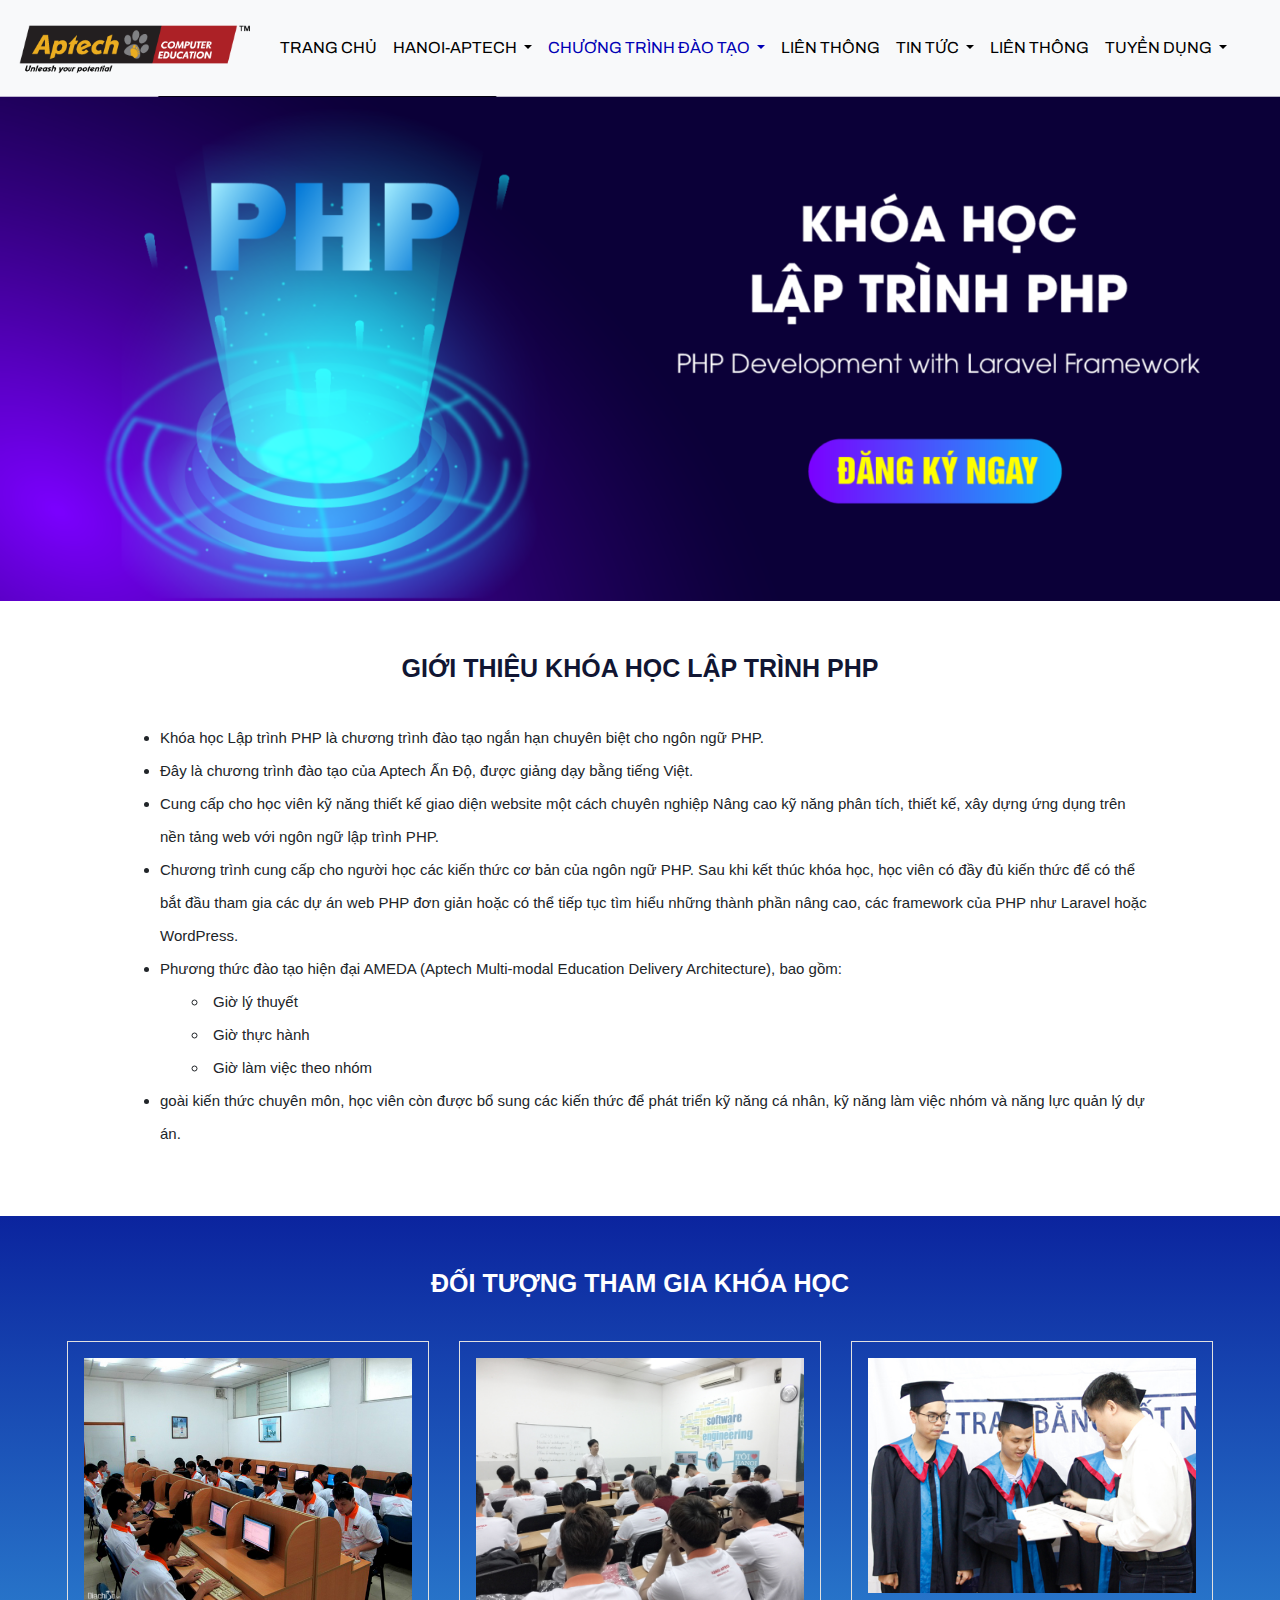
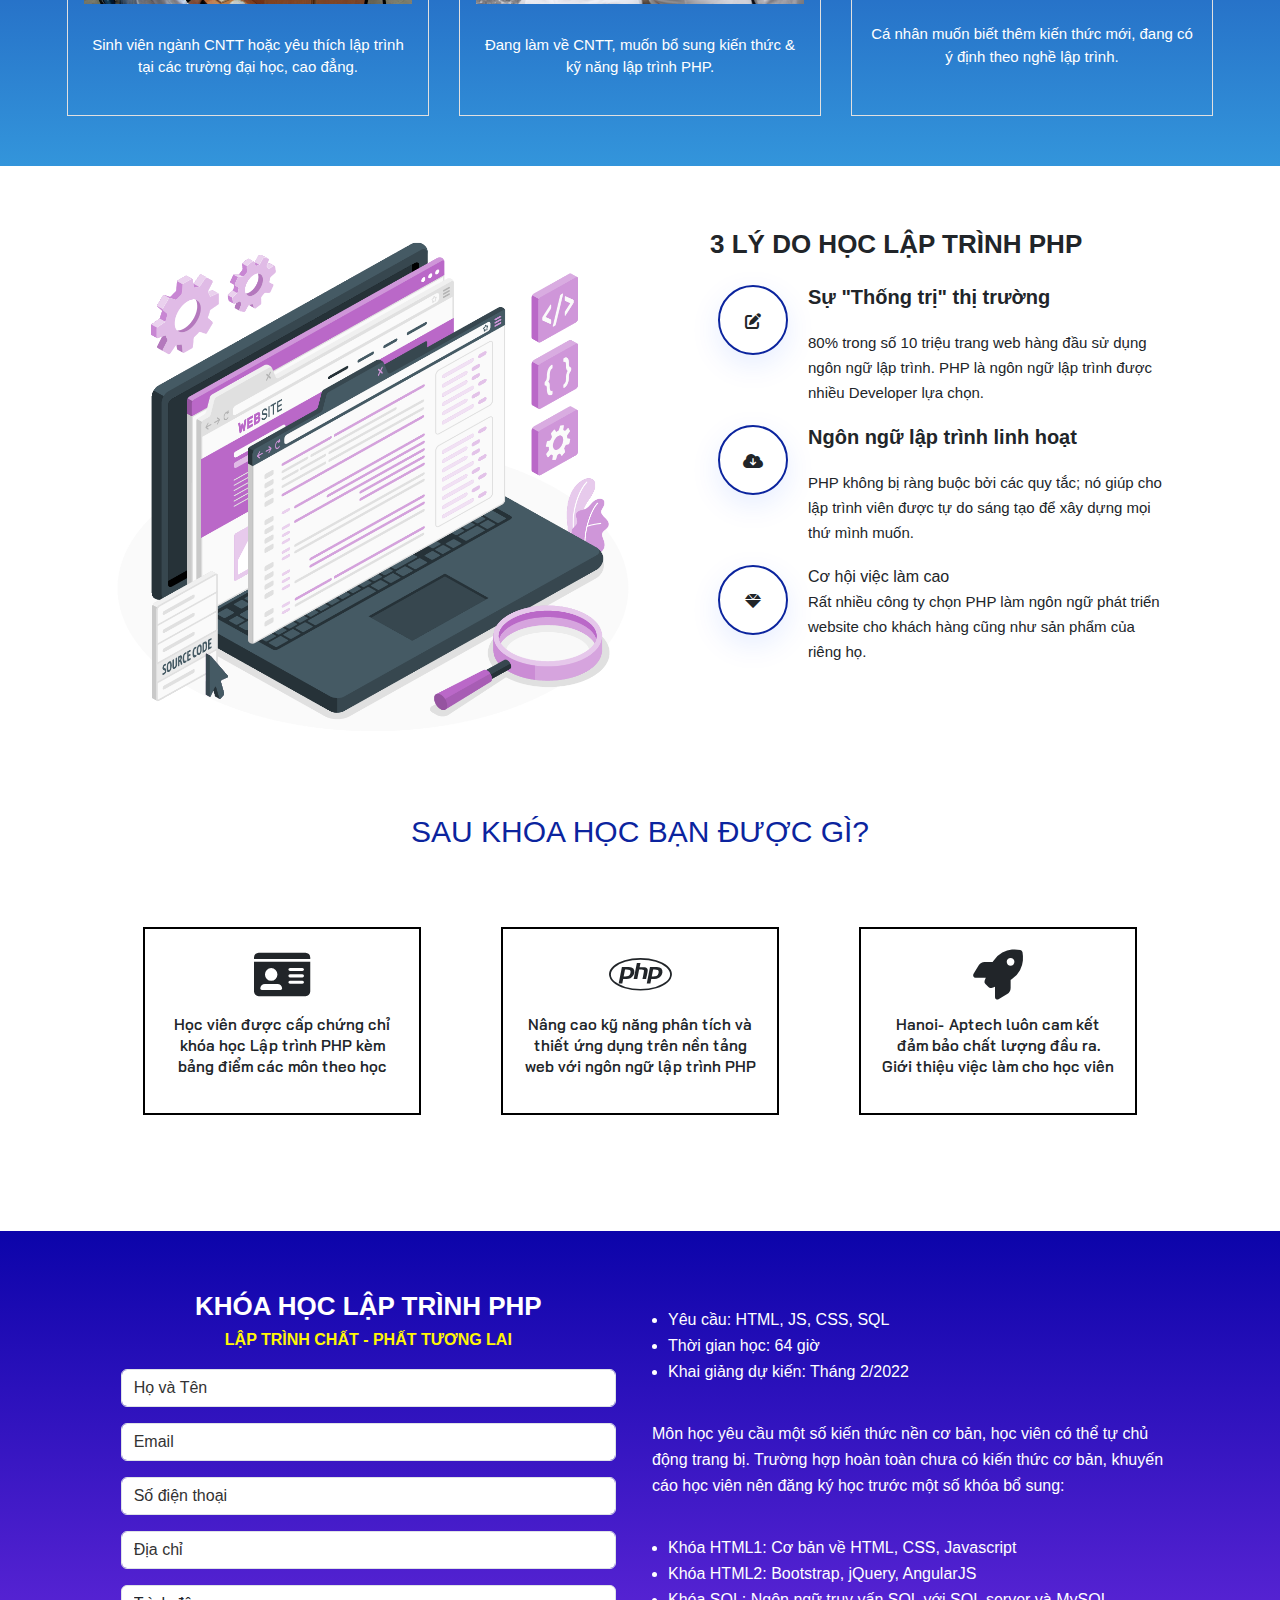
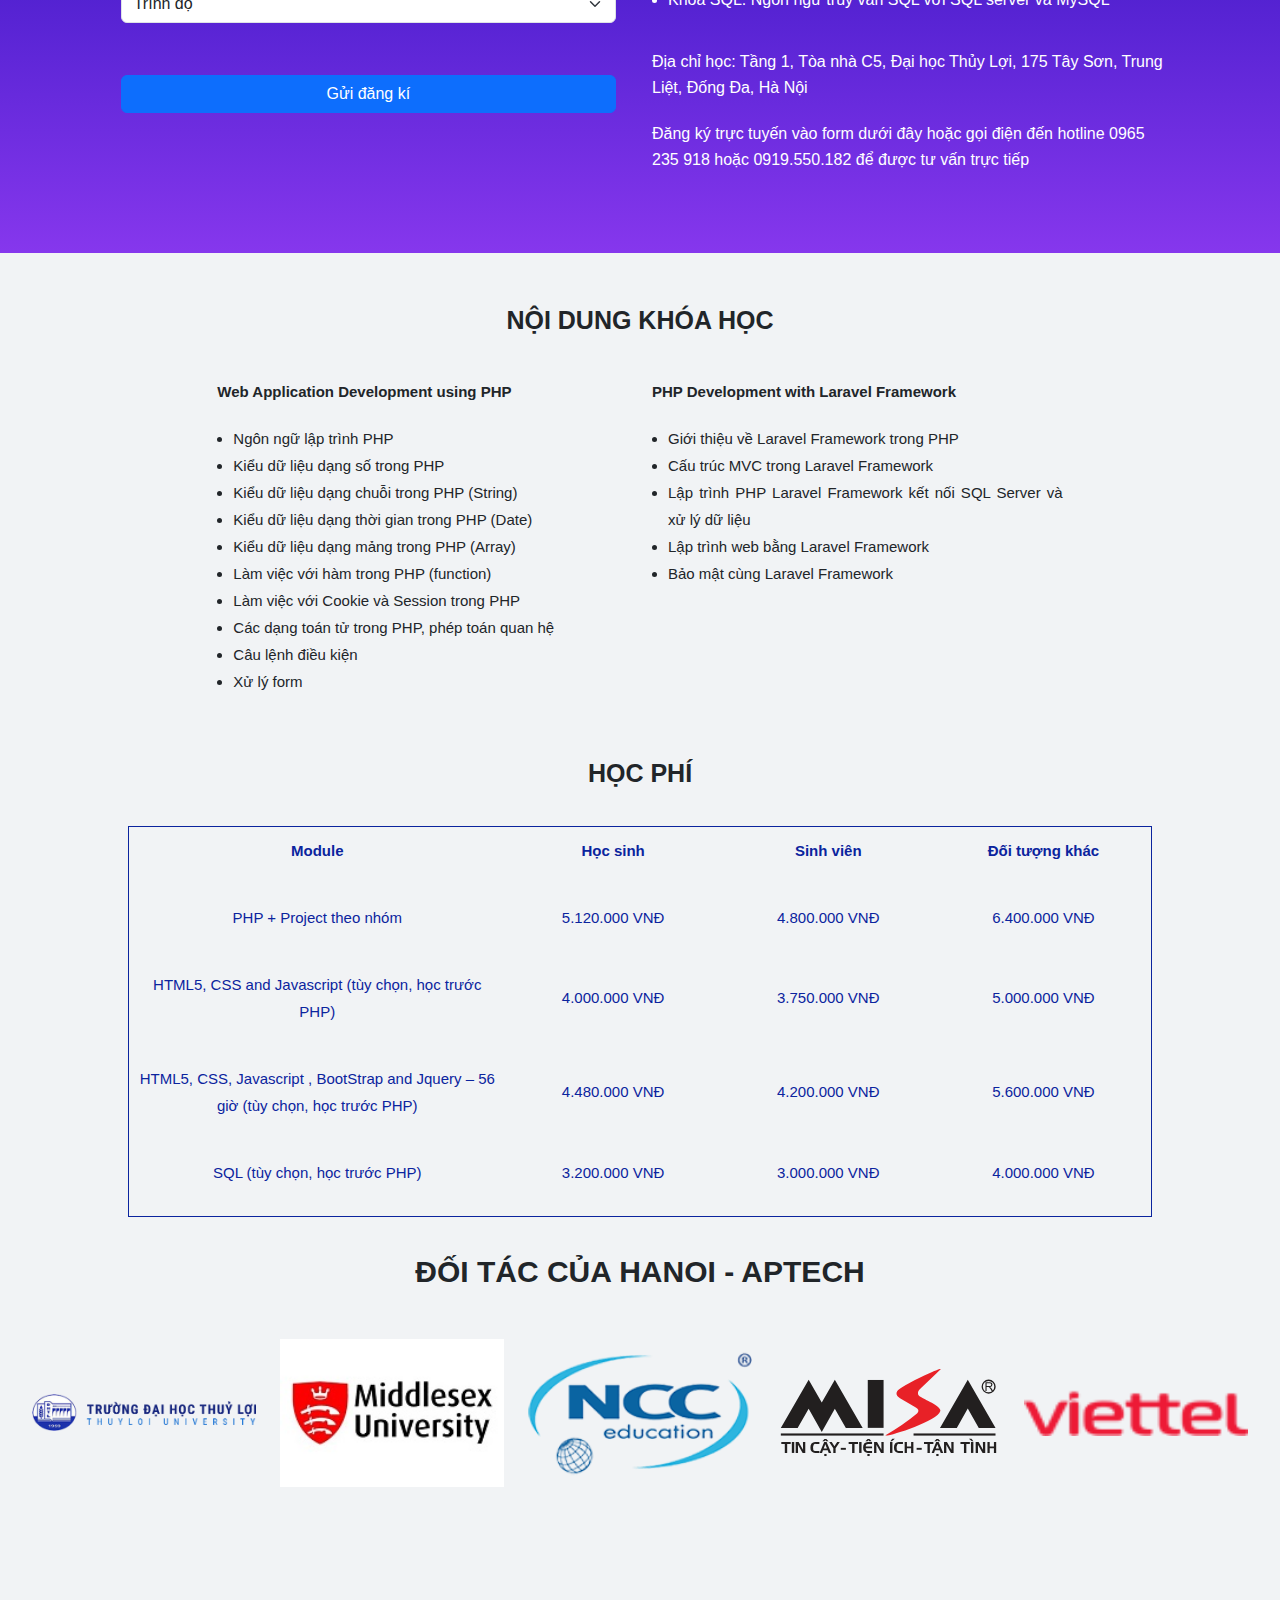
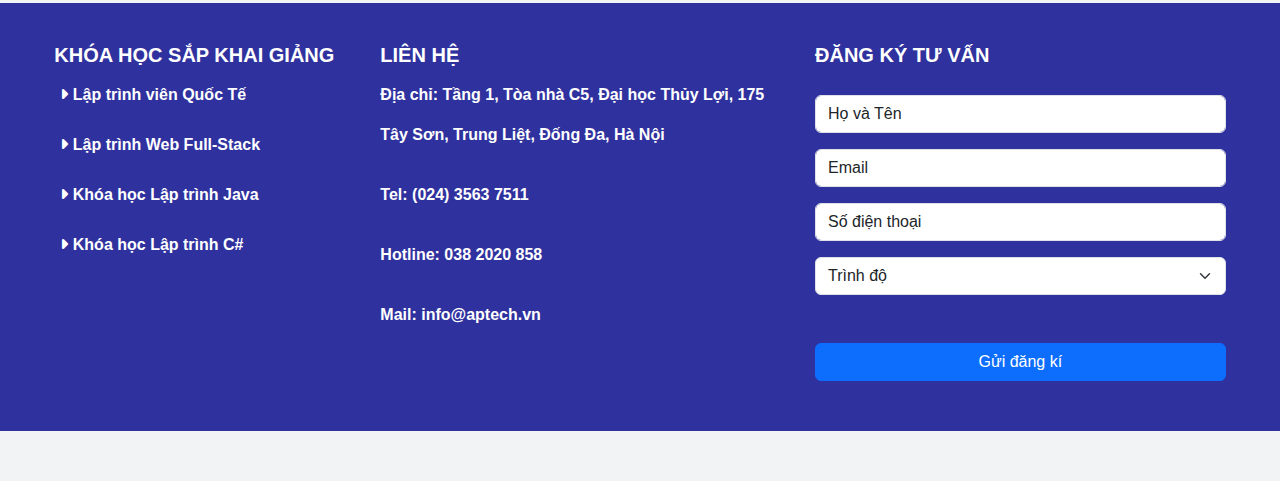
<file: page/chuongtrinhdaotao.html>
<!DOCTYPE html>
<html lang="en">

<head>
    <meta charset="UTF-8">
    <meta http-equiv="X-UA-Compatible" content="IE=edge">
    <meta name="viewport" content="width=device-width, initial-scale=1.0">
    <title>Khoá học Lập Trình PHP</title>
    <link rel="preconnect" href="https://fonts.googleapis.com">
<link rel="preconnect" href="https://fonts.gstatic.com" crossorigin>
<link href="https://fonts.googleapis.com/css2?family=Bai+Jamjuree:wght@200&display=swap" rel="stylesheet">
    <link rel="preconnect" href="https://fonts.googleapis.com">
    <link rel="preconnect" href="https://fonts.gstatic.com" crossorigin>
    <link href="https://fonts.googleapis.com/css2?family=Archivo:wght@600&display=swap" rel="stylesheet">
    <link rel="stylesheet" href="../css/khoahoc.css">
    <link rel="stylesheet" href="https://cdnjs.cloudflare.com/ajax/libs/font-awesome/6.0.0/css/all.min.css"
        integrity="sha512-9usAa10IRO0HhonpyAIVpjrylPvoDwiPUiKdWk5t3PyolY1cOd4DSE0Ga+ri4AuTroPR5aQvXU9xC6qOPnzFeg=="
        crossorigin="anonymous" referrerpolicy="no-referrer" />
    <link href="https://cdn.jsdelivr.net/npm/bootstrap@5.1.3/dist/css/bootstrap.min.css" rel="stylesheet">
    <script src="https://cdn.jsdelivr.net/npm/bootstrap@5.1.3/dist/js/bootstrap.bundle.min.js"></script>
</head>

<body>
    <div>
        <!--start head-->
        <div id="head">
            <nav class="navbar navbar-expand-lg navbar-light bg-light">
                <div class="container-fluid">
                  <a class="navbar-brand" href="../index.html"><img src="../img/LOGO-APTECH-03-02-1.png" alt=""></a>
                  <button class="navbar-toggler" type="button" data-bs-toggle="collapse" data-bs-target="#navbarSupportedContent" aria-controls="navbarSupportedContent" aria-expanded="false" aria-label="Toggle navigation">
                    <span class="navbar-toggler-icon"></span>
                  </button>
                  <div class="collapse navbar-collapse" id="navbarSupportedContent">
                    <ul class="navbar-nav me-auto mb-2 mb-lg-0">
                      <li class="nav-item">
                        <a class="nav-link active" aria-current="page" href="../index.html">Trang chủ</a>
                      </li>
                      <li class="nav-item dropdown">
                        <a class="nav-link active dropdown-toggle" href="#" id="navbarDropdown" role="button" data-bs-toggle="dropdown" aria-expanded="false">
                          HANOI-APTECH
                        </a>
                        <ul class="dropdown-menu" aria-labelledby="navbarDropdown">
                          <li><a class="dropdown-item" href="#">Giới thiệu</a></li>
                          <li><hr class="dropdown-divider"></li>
                          <li><a class="dropdown-item" href="#">Cơ sở vật chất</a></li>
                          <li><hr class="dropdown-divider"></li>
                          <li><a class="dropdown-item" href="#">Giảng viên</a></li>
                          <li><hr class="dropdown-divider"></li>
                          <li><a class="dropdown-item" href="#">Hỏi đáp</a></li>
                        </ul>
                        <li class="nav-item dropdown">
                            <a class="nav-link active dropdown-toggle active-here" href="#" id="navbarDropdown" role="button" data-bs-toggle="dropdown" aria-expanded="false">
                              Chương trình đào tạo
                            </a>
                            <ul class="dropdown-menu" aria-labelledby="navbarDropdown">
                              <li><a class="dropdown-item" href="#">Lập trình viên quốc tế ADSE</a></li>
                              <li><hr class="dropdown-divider"></li>
                              <li><a class="dropdown-item" href="#">Lập Trình Web FullStack</a></li>
                              <li><hr class="dropdown-divider"></li>
                              <li class="nav-item dropdown">
                                <a class="nav-link dropdown-toggle active" href="#" id="navbarDropdown" role="button" data-bs-toggle="dropdown" aria-expanded="false">
                                  Các khoá học ngắn hạn
                                </a>
                                <ul class="dropdown-menu" aria-labelledby="navbarDropdown">
                                  <li><a class="dropdown-item" href="#">Khoá quản trị mạng</a></li>
                                  <li><hr class="dropdown-divider"></li>
                                  <li><a class="dropdown-item" href="#">Lập trình java</a></li>
                                  <li><hr class="dropdown-divider"></li>
                                  <li><a class="dropdown-item" href="#">Lập trình .NET</a></li>
                                  <li><hr class="dropdown-divider"></li>
                                  <li><a class="dropdown-item" href="#">Lập trình C#</a></li>
                                  <li><hr class="dropdown-divider"></li>
                                  <li><a class="dropdown-item" href="#">Lập trình .NET</a></li>
                                  <li><hr class="dropdown-divider"></li>
                                  <li><a class="dropdown-item" href="#">Lập trình CSDL với SQL</a></li>
                                </ul>
                              </li>
                            </ul>
                          </li>
                      <li class="nav-item">
                        <a class="nav-link active" href="#">Liên thông</a>
                      </li>
                      <li class="nav-item dropdown">
                        <a class="nav-link dropdown-toggle active" href="#" id="navbarDropdown" role="button" data-bs-toggle="dropdown" aria-expanded="false">
                          Tin Tức
                        </a>
                        <ul class="dropdown-menu" aria-labelledby="navbarDropdown">
                          <li><a class="dropdown-item" href="#">Tin về công nghệ thông tin</a></li>
                          <li><hr class="dropdown-divider"></li>
                          <li><a class="dropdown-item" href="#">Tuyển sinh</a></li>
                          <li><hr class="dropdown-divider"></li>
                          <li><a class="dropdown-item" href="#">Tin về tuyển sinh</a></li>
                        </ul>
                        <li class="nav-item">
                            <a class="nav-link active" href="#">Liên thông</a>
                          </li>
                          <li class="nav-item dropdown">
                            <a class="nav-link dropdown-toggle active" href="#" id="navbarDropdown" role="button" data-bs-toggle="dropdown" aria-expanded="false">
                              Tuyển dụng
                            </a>
                            <ul class="dropdown-menu" aria-labelledby="navbarDropdown">
                              <li><a class="dropdown-item" href="#">Tin tuyển dụng</a></li>
                              <li><hr class="dropdown-divider"></li>
                              <li><a class="dropdown-item" href="#">Góc nghề nghiệp</a></li>
                            </ul>
                      </li>
                    </ul>
                  </div>
                </div>
              </nav>
        </div>
        <!--end head-->
        <!--start backgroup-->
        <div>
            <img class='backgroup-img' src="../img/lap-trinh-.net_-1536x606.png" alt="">
        </div>
        <!--end backgroup-->
        <!--start introduce-->
        <div id="introduce">
            <div class="introduce-inner">
                <div class="heading-introduce">
                    <h2>
                        GIỚI THIỆU KHÓA HỌC LẬP TRÌNH PHP
                    </h2>
                </div>
                <div class="introduce-content">
                    <ul class="introduce-item">
                        <li>Khóa học Lập trình PHP là chương trình đào tạo ngắn hạn chuyên biệt cho ngôn ngữ PHP.</li>
                        <li>Đây là chương trình đào tạo của Aptech Ấn Độ, được giảng dạy bằng tiếng Việt.</li>
                        <li>Cung cấp cho học viên kỹ năng thiết kế giao diện website một cách chuyên nghiệp Nâng cao kỹ
                            năng phân tích, thiết kế, xây dựng ứng dụng trên nền tảng web với ngôn ngữ lập trình PHP.
                        </li>
                        <li>Chương trình cung cấp cho người học các kiến thức cơ bản của ngôn ngữ PHP. Sau khi kết thúc
                            khóa học, học viên có đầy đủ kiến thức để có thể bắt đầu tham gia các dự án web PHP đơn giản
                            hoặc có thể tiếp tục tìm hiểu những thành phần nâng cao, các framework của PHP như Laravel
                            hoặc WordPress.</li>
                        <li>Phương thức đào tạo hiện đại AMEDA (Aptech Multi-modal Education Delivery Architecture), bao
                            gồm:
                            <ul class="item-item">
                                <li>Giờ lý thuyết</li>
                                <li>Giờ thực hành</li>
                                <li>Giờ làm việc theo nhóm</li>
                            </ul>
                        </li>
                        <li>goài kiến thức chuyên môn, học viên còn được bổ sung các kiến thức để phát triển kỹ năng cá
                            nhân, kỹ năng làm việc nhóm và năng lực quản lý dự án.</li>
                    </ul>

                </div>
            </div>
        </div>
        <!--end introduce-->
        <!--star participation the course-->
        <div id="participation-course">
            <div class="participation-course-wrap">
                <div class="participation-course-heading">
                    <h2>ĐỐI TƯỢNG THAM GIA KHÓA HỌC</h2>
                </div>
                <div class="row justify-content-center">
                    <div class="col-sm-4">
                        <div class="content">
                    <img src="../img/participation-course-1.jpg" class="card-img-top" alt="...">
                      <h3 class="card-title">Sinh viên ngành CNTT hoặc yêu thích lập trình tại các trường đại học, cao đẳng.</h3>
                    </div>
                    </div>
                  <div class="col-sm-4">
                    <div class="content">
                    <img src="../img/participation-course-2.jpg" class="card-img-top" alt="...">
                      <h3 class="card-title">Đang làm về CNTT, muốn bổ sung kiến thức & kỹ năng lập trình PHP.</h3>
                  </div>
                  </div>
                  <div class="col-sm-4">
                    <div class="content">
                    <img src="../img/participation-course-3.jpg" class="card-img-top" alt="...">
                      <h3 class="card-title">Cá nhân muốn biết thêm kiến thức mới, đang có ý định theo nghề lập trình.</h3>
                    </div>
                </div>
            </div>
            </div>
                  </div>
        <!--end participation the course-->
        <!--start reason-->
        <div id="reason">
            <div class="reason-wrap">
                <div class="reason-img">
                    <img src="../img/reason.png" alt="">
                </div>
                <div class="reason-content">
                    <h2>3 LÝ DO HỌC LẬP TRÌNH PHP</h2>
                    <div class="reason-item">
                        <div class="logo">
                            <i class="fa-solid fa-pen-to-square"></i>
                        </div>
                        <div class="item">
                            <h3>Sự "Thống trị" thị trường</h3>
                            <p>80% trong số 10 triệu trang web hàng đầu sử dụng ngôn ngữ lập trình. PHP là ngôn ngữ lập
                                trình được nhiều Developer lựa chọn.</p>
                        </div>
                    </div>
                    <div class="reason-item">
                        <div class="logo">
                            <i class="fa-solid fa-cloud-arrow-down"></i>
                        </div>
                        <div class="item">
                            <h3>
                                Ngôn ngữ lập trình linh hoạt</h3>
                            <p>PHP không bị ràng buộc bởi các quy tắc; nó giúp cho lập trình viên được tự do sáng tạo để
                                xây dựng mọi thứ mình muốn.</p>
                        </div>
                    </div>
                    <div class="reason-item">
                        <div class="logo">
                            <i class="fa-solid fa-gem"></i>
                        </div>
                        <div class="item">
                            Cơ hội việc làm cao
                            </h3>
                            <p>Rất nhiều công ty chọn PHP làm ngôn ngữ phát triển website cho khách hàng cũng như sản
                                phẩm của riêng họ.
                            </p>
                        </div>
                    </div>
                </div>
            </div>
        </div>
        <!--end reason-->
        <!--start after the course -->
        <div id="after-course">
            <div class="after-course-wrap">
                <h2>SAU KHÓA HỌC BẠN ĐƯỢC GÌ?</h2>
                <div class="row justify-content-center">
                        <div class='col-sm-3'>
                        <div class="logo"><i class="fa-solid fa-id-card"></i></div>
                        <p>Học viên được cấp chứng chỉ khóa học Lập trình PHP kèm bảng điểm các môn theo học</p>
                    </div>
                    <div class='col-sm-3'>
                        <div class="logo"><i class="fa-brands fa-php"></i></div>
                        <p>Nâng cao kỹ năng phân tích và thiết ứng dụng trên nền tảng web với ngôn ngữ lập trình PHP</p>
                    </div>
                    <div class='col-sm-3'>
                        <div class="logo"><i class="fa-solid fa-rocket"></i></div>
                        <p>Hanoi- Aptech luôn cam kết đảm bảo chất lượng đầu ra. Giới thiệu việc làm cho học viên</p>
                    </div>
                </div>
            </div>
        </div>
        </div>
        <!--end after the course -->
        <!--start register-->
        <div id="register">
            <div class="row justify-content-center">
                <div class="col-sm-5">
                    <div class="heading">
                    <h2>KHÓA HỌC LẬP TRÌNH PHP</h2>
                    <h3>LẬP TRÌNH CHẤT - PHẤT TƯƠNG LAI</h3>
                </div>
                    <div class="container mt-3">
                        <form action="#">
                          <div class="mb-3 mt-3">
                            <input type="name" class="form-control" id="name" value="Họ và Tên" name="name">
                          </div>
                          <div class="mb-3 mt-3">
                            <input type="email" class="form-control" id="email" value="Email" name="email">
                          </div>
                          <div class="mb-3 mt-3">
                            <input type="phone" class="form-control" id="phone" value="Số điện thoại" name="phone">
                          </div>
                          <div class="mb-3 mt-3">
                            <input type="address" class="form-control" id="address" value="Địa chỉ" name="address">
                          </div>
                          <select class="form-select" id="sel1" name="sellist1">
                            <option>Trình độ</option>
                            <option>Học sinh</option>
                            <option>Sinh viên</option>
                            <option>Đi làm</option>
                            <option>Khác</option>
                          </select>
                          <br><br>
                          <div class='d-grid'>
                          <button type="button" class="btn btn-primary btn-blockk "> Gửi đăng kí</button>
                          </div>
                        </form>
                      </div>
                </div>
                <div class="col-sm-5 register-content">
                    <ul>
                        <li>Yêu cầu: HTML, JS, CSS, SQL</li>
                        <li>Thời gian học: 64 giờ</li>
                        <li>Khai giảng dự kiến: Tháng 2/2022</li>
                    </ul>
                    <p>Môn học yêu cầu một số kiến thức nền cơ bản, học viên có thể tự chủ động trang bị. Trường hợp hoàn toàn chưa có kiến thức cơ bản, khuyến cáo học viên nên đăng ký học trước một số khóa bổ sung: </p>
                    <ul>
                        <li>Khóa HTML1: Cơ bản về HTML, CSS, Javascript</li>
                        <li>Khóa HTML2: Bootstrap, jQuery, AngularJS</li>
                        <li>Khóa SQL: Ngôn ngữ truy vấn SQL với SQL server và MySQL</li>
                    </ul>
                    <p>Địa chỉ học: Tầng 1, Tòa nhà C5, Đại học Thủy Lợi, 175 Tây Sơn, Trung Liệt, Đống Đa, Hà Nội</p>
                    <p>Đăng ký trực tuyến vào form dưới đây hoặc gọi điện đến hotline 0965 235 918 hoặc 0919.550.182 để được tư vấn trực tiếp</p>
                </div>
            </div>
        </div>
        <!--end register-->
        <!--start content the course-->
        <div id="content-course">
            <div class="content-course-heading">
                <h2>NỘI DUNG KHÓA HỌC</h2>
            </div>
            <div class="row justify-content-center">
                <div class="col-sm-4">
                    <div class="wrap">
                    <p>Web Application Development using PHP</p>
                    <ul>
                        <li>Ngôn ngữ lập trình PHP</li>
                        <li>Kiểu dữ liệu dạng số trong PHP</li>
                        <li>Kiểu dữ liệu dạng chuỗi trong PHP (String)</li>
                        <li>Kiểu dữ liệu dạng thời gian trong PHP (Date)</li>
                        <li>Kiểu dữ liệu dạng mảng trong PHP (Array)</li>
                        <li>Làm việc với hàm trong PHP (function)</li>
                        <li>Làm việc với Cookie và Session trong PHP</li>
                        <li>Các dạng toán tử trong PHP, phép toán quan hệ</li>
                        <li>Câu lệnh điều kiện</li>
                        <li>Xử lý form</li>
                    </ul>
                </div>
            </div>
                <div class="col-sm-4">
                    <div class="wrap">
                    <p>PHP Development with Laravel Framework</p>
                    <ul>
                        <li>Giới thiệu về Laravel Framework trong PHP</li>
                        <li>Cấu trúc MVC trong Laravel Framework</li>
                        <li>Lập trình PHP Laravel Framework kết nối SQL Server và xử lý dữ liệu</li>
                        <li>Lập trình web bằng Laravel Framework</li>
                        <li>Bảo mật cùng Laravel Framework</li>
                    </ul>
                </div>
            </div>
            
    </div>
    <!--end content the course-->
    <!--start fee-->
    <div id="fee">
        <div class="fee-wrap">
            <div class="fee-heading">
                <h2>HỌC PHÍ</h2>
            </div>
            <div class="fee-content">
                <table class="fee-item">
                    <tr class="heading">
                        <th class="module">
                            <p>Module</p>
                        </th>
                        <th>
                            <p>Học sinh</p>
                        </th>
                        <th>
                            <p>Sinh viên</p>
                        </th>
                        <th>
                            <p>Đối tượng khác</p>
                        </th>
                    </tr>
                    <tr class="item">
                        <td>
                            <p>PHP + Project theo nhóm</p>
                        </td>
                        <td>
                            <p>5.120.000 VNĐ</p>
                        </td>
                        <td>
                            <p>4.800.000 VNĐ</p>
                        </td>
                        <td>
                            <p>6.400.000 VNĐ</p>
                        </td>
                    </tr>
                    <tr class="item">
                        <td>
                            <p>HTML5, CSS and Javascript (tùy chọn, học trước PHP)</p>
                        </td>
                        <td>
                            <p>4.000.000 VNĐ</p>
                        </td>
                        <td>
                            <p>3.750.000 VNĐ</p>
                        </td>
                        <td>
                            <p>5.000.000 VNĐ</p>
                        </td>
                    </tr>
                    <tr class="item">
                        <td>
                            <p>
                                HTML5, CSS, Javascript , BootStrap and Jquery – 56 giờ (tùy chọn, học trước PHP)</p>
                        </td>
                        <td>
                            <p>4.480.000 VNĐ</p>
                        </td>
                        <td>
                            <p>4.200.000 VNĐ</p>
                        </td>
                        <td>
                            <p>5.600.000 VNĐ</p>
                        </td>
                    </tr>
                    <tr class="item">
                        <td>
                            <p>SQL (tùy chọn, học trước PHP)</p>
                        </td>
                        <td>
                            <p>3.200.000 VNĐ</p>
                        </td>
                        <td>
                            <p>3.000.000 VNĐ</p>
                        </td>
                        <td>
                            <p>4.000.000 VNĐ</p>
                        </td>
                    </tr>
                </table>
            </div>
        </div>
    </div>
    <!--end fee-->
    <!--start partner-->
    <div id="partner">
        <div class="partner-wrap">
            <div class="partner-heading">
                <h2>ĐỐI TÁC CỦA HANOI - APTECH</h2>
            </div>
            <div class="partner-content">
                <div class="parter-img"><img src="../img/partner-1.png" alt=""></div>
                <div class="parter-img"><img src="../img/partner-2.jpg" alt=""></div>
                <div class="parter-img"><img src="../img/partner-3.png" alt=""></div>
                <div class="parter-img"><img src="../img/partner-4.svg" alt=""></div>
                <div class="parter-img"><img src="../img/partner-5.png" alt=""></div>
            </div>
        </div>
    </div>
    <!--end partner-->
    <!--start footer-->
    <div id="footer">
        <div class="row justify-content-center">
            <div class="col-sm-3">
                <div class="heading">
              <h2>KHÓA HỌC SẮP KHAI GIẢNG</h2>
            </div>
              <div class="content">
              <a href="#"><i class="fa-solid fa-caret-right"></i> Lập trình viên Quốc Tế</a>
              </div>
              <div  class="content">
              <a href="#"><i class="fa-solid fa-caret-right"></i> Lập trình Web Full-Stack</a>
              </div>
              <div  class="content">
              <a href="#"><i class="fa-solid fa-caret-right"></i> Khóa học Lập trình Java</a>
              </div>
              <div  class="content">
              <a href="#"><i class="fa-solid fa-caret-right"></i> Khóa học Lập trình C#</a>
            </div>
            </div>
            <div class="col-sm-4">
              <div class="heading"><h2>LIÊN HỆ</h2></div>
              <p>Địa chỉ: Tầng 1, Tòa nhà C5, Đại học Thủy Lợi, 175 Tây Sơn, Trung Liệt, Đống Đa, Hà Nội</p>
              <p>Tel: (024) 3563 7511</p>
              <p>Hotline: 038 2020 858</p>
              <p>Mail: info@aptech.vn</p>
            </div>
            <div class="col-sm-4 register">
                <div class="heading register-heading">
                    <h2>ĐĂNG KÝ TƯ VẤN</h2>
                </div>
            <div class="container mt-3">
                <form action="#">
                  <div class="mb-3 mt-3">
                    <input type="name" class="form-control" id="name" value="Họ và Tên" name="name">
                  </div>
                  <div class="mb-3 mt-3">
                    <input type="email" class="form-control" id="email" value="Email" name="email">
                  </div>
                  <div class="mb-3 mt-3">
                    <input type="phone" class="form-control" id="phone" value="Số điện thoại" name="phone">
                  </div>
                  <select class="form-select" id="sel1" name="sellist1">
                    <option>Trình độ</option>
                    <option>Học sinh</option>
                    <option>Sinh viên</option>
                    <option>Đi làm</option>
                    <option>Khác</option>
                  </select>
                  <br><br>
                  <div class='d-grid'>
                  <button type="button" class="btn btn-primary btn-blockk "> Gửi đăng kí</button>
                  </div>
                </form>
              </div>
            </div>
              </div>
          </div>
    </div>
    <!--start footer-->
    </div>
</body>

</html>
</file>
<file: css/khoahoc.css>
/*font all*/
body{
    font-family: Arial, Helvetica, sans-serif !important;

}
/*CSS menu*/
#head
{
    width: 100% !important;
    font-family: 'Archivo', sans-serif;
}
.navbar-brand img
{
    width: 244px;
}
.nav-link
{
text-transform: uppercase;
font-weight: 600;
}
.dropdown:hover .dropdown-menu{
    display: block;
    margin-top: 0; 
}
.active-here
{
    color: #0000b5 !important;
}
/*CSS backgroup*/
.backgroup-img
{
    width: 100%;
    max-width: 100%;
    display: inline;
    cursor: pointer;
}
/*CSS introduce*/
#introduce
{
    width: 100%;;
    padding: 50px 0 50px 0;
    display: block;
}
#introduce .introduce-inner
{
height: 80%;
width: 80%;
position: relative;
display: block;
margin-left: auto;
margin-right: auto;
}
#introduce .introduce-inner .heading-introduce
{
    height: 50px;
    width: 100%;
    margin: 0 0 20px 0;
}
#introduce .introduce-inner .heading-introduce h2
{
    width: 100%;
    font-size: 25px;
    font-weight: 700;
    line-height: 35px;
    text-align: center;
    color: #111633;
}
#introduce .introduce-inner .introduce-content
{
    width: 100%;
}
.introduce-inner .introduce-content .introduce-item>li
{
    font-size: 15px;
    font-weight: 500;
    line-height: 33px;
    text-align: left;
    width: 100%;
    display: list-item;
    list-style-type: disc;
    list-style-position: outside;
}
.introduce-inner .introduce-content .introduce-item>li .item-item>li
{
    font-size: 15px;
    font-weight: 500;
    line-height: 33px;
    width: 100%;
    display: list-item;
    list-style-type: circle;
    list-style-position: inside;
}
/*CSS participation-course*/
#participation-course
{
    background-color: transparent;
    background-image: linear-gradient(180deg, #0B249E 0%, #3395DB 100%);
    width: 100%;
    padding: 50px 0 50px 0;
}
#participation-course .participation-course-wrap
{
    width: 90%;
    margin-left: auto;
    margin-right: auto;
}
.col
{
    padding: 0 ;
}
#participation-course .participation-course-wrap .participation-course-heading
{
    height: 55px;
    margin: 0 0 20px 0;
}
.participation-course-heading h2{
    color: #FFFFFF;
    font-size: 25px;
    font-weight: 700;
    line-height: 35px;
    text-align: center;
    margin: 0 0 20px 0;
}
#participation-course .participation-course-wrap .col-sm-4
{
    padding: 0px !important;
    display: flex;
}
#participation-course .participation-course-wrap .col-sm-4 .content
{
    margin: 0 15px 0 15px;
    padding: 16px;
    justify-content: center;
    border: 1px solid #e1e0e0;

}
#participation-course .participation-course-wrap .col-sm-4 .content h3
{
    margin: 30px 0 20px 0;
    font-size: 15px;
    font-weight: 500;
    line-height: 22.5px;
    color: #FFFFFF;
    text-align: center;
}

/*CSS reason*/
#reason
{
    height: 651px;
    width: 100%;
    padding: 50px 0 50px 0;
}
#reason .reason-wrap
{
    height: 551px;
    width: 85%;
    padding: 15px;
    margin-left: auto;
    margin-right: auto;
    display: flex;
}
#reason .reason-wrap .reason-img
{
    height: 528px ;
    width: 50%;
}
#reason .reason-wrap .reason-img img
{
    height: 508px;
    width: 99%;
}
#reason .reason-wrap .reason-content
{
    height: 528px;
    width: 50%;
    padding: 0 0 0 70px;
}
#reason .reason-wrap .reason-content h2
{
    height: 26px;
    font-size: 26px;
    font-weight: 700;
    line-height: 26px;
    text-align: left;
    display: block;
}
#reason .reason-wrap .reason-content .reason-item
{
    height: 140px;
    display: flex;
    padding: 20px 0 0 8px;
    box-sizing: border-box;
}
#reason .reason-wrap .reason-content .reason-item .logo
{
    line-height: 70px;
    display: inline-block;
    height: 70px;
    width: 70px;
    border: 2px solid #0B249E;
    margin: 0 20px 0 0;
    text-align: center;
    transform: matrix(1, 0, 0, 1, 0, 0);
    transition: all 0s ease 0s;
    box-sizing: border-box;
    word-wrap: break-word;
    box-shadow: rgba(11, 83, 255, 0.1) 0px 10px 30px 0px;
    border-top-left-radius: 50px;
    border-top-right-radius: 50px;
    border-bottom-left-radius: 50px;
    border-bottom-right-radius:50px;

}
#reason .reason-wrap .reason-content .reason-item:hover .logo
{
    background-color: rgb(11,36,158);
    color: #FFFFFF;
}
#reason .reason-wrap .reason-content .reason-item .logo .fa-solid
{
    height: auto;
    width: auto;
    display: inline;
    transform: none;
    transition: all 0.4s ease 0s;
    outline: rgb(255, 223, 223) dashed 0px;
    box-sizing: border-box;
    word-wrap: break-word;
}
#reason .reason-wrap .reason-content .reason-item .item
{
    display: block;
    height: 120px;
}
#reason .reason-wrap .reason-content .reason-item .item h3
{
    font-size: 20px;
    font-weight: 700;
    line-height: 25px;
    text-align: left;
    width: 356px;
    margin: 0 0 20px 0;
    display: block;
}
#reason .reason-wrap .reason-content .reason-item .item p
{
    width: 356px;
    font-size: 15px;
    font-weight: 500px;
    line-height: 25px;
    text-align: left;
    display: block;
}
/* CSS after-course*/
#after-course
{
    width: 100%;
    padding: 0 0 96px 0;
    box-sizing: border-box;
}
#after-course .after-course-wrap
{
    width: 85%;
    margin-left: auto;
    margin-right: auto;
}
#after-course .after-course-wrap h2
{
    color: #0B249E;
    width: 100%;
    font-size: 30px;
    font-size: 700;
    line-height: 30px;
    text-align: center;
    margin: 0 0 60px 0;
}
.after-course-wrap .justify-content-center .col-sm-3
{
    margin: 20px 40px 20px 40px;
    padding: 20px;
    border: 2px solid #000000;
}
.after-course-wrap .justify-content-center .col-sm-3 .logo
{
    display: block;
    margin: 0 0 15px 0;
    box-sizing: border-box;
}
.after-course-wrap .justify-content-center .col-sm-3 .fa-solid
{
    font-size: 50px;
    line-height: 50px;
    text-align: center;
    position: relative;
    display: block;
}
.after-course-wrap .justify-content-center .col-sm-3 .logo .fa-brands
{
    font-size: 50px;
    line-height: 50px;
    text-align: center;
    position: relative;
    display: block;
}
.after-course-wrap .justify-content-center .col-sm-3  p
{
    font-size: 15px;
    font-weight: 600;
    line-height: 21px;
    font-family: 'Bai Jamjuree', sans-serif;
    text-align: center;
}
/*CSS register*/
#register
{
    width: 100% ;
    margin: 0 0 0;
    padding: 60px 0 60px 0;
    background-color: transparent;
    background-image: linear-gradient(180deg, #0C04AA 0%, #8637ED 100%);
}
#register .col-sm-5
{
    color: #FFFFFF;
}
#register .heading
{
    margin: 0 0 20px 0;
}
#register .heading h2
{
    font-size: 26px;
    font-weight: 700;
    text-align: center;
}
#register .heading h3
{
    font-size: 16px;
    font-weight: 700;
    text-align: center;
    color: #FFF604;
    margin: 8px 0 16px 0;
}
#register .form-control
{
    color: #333333;
}
.register-content
{
    padding: 0 12px 0 12px;
}
#register .col-sm-5 ul
{
    padding: 16px;
    margin: 0 0 20px 0;
}
#register .col-sm-5
{
line-height: 26px;
font-weight: 500;
}
#register .col-sm-5 p
{
    margin: 0 0 20px 0;
}
/*content-course*/
#content-course
{
    width: 100%;
    padding: 50px 0 50px 0;
    background: #F1F3F5;
    box-sizing: border-box;
}
#content-course .content-course-heading
{
    height: 55px;
    width: 80%;
    margin: 0 0 20px 0;
    display: block;
    margin-left: auto;
    margin-right: auto;
}
#content-course .content-course-heading h2
{
    font-size: 25px;
    font-weight: 700;
    line-height: 35px;
    text-align: center;
    margin: 0 0 20px 0;
    
}
#content-course .justify-content-center .col-sm-4 p
{
    font-size: 15px;
    font-weight: 600;
    line-height: 27px;
    margin: 0 0 20px 0;
}
#content-course .justify-content-center .col-sm-4 ul
{
    padding: 0 0 0 16px;
}
#content-course .justify-content-center .col-sm-4 li
{

    font-size: 15px;
    font-weight: 500;
    line-height: 27px;
    text-align: justify;
    width: 100%;
    list-style-type: disc;
    display: list-item;
}
/*CSS for fee*/
#fee
{
    width: 100%;
    margin: 50px 0 0 0;

}
#fee .fee-wrap
{
    height: 90%;
    width: 80%;
    margin-left: auto;
    margin-right: auto;
}
#fee .fee-wrap .fee-heading
{
    height: 45px;
    width: 100%;
    margin: 0 0 20px 0;
    display: block;
}
#fee .fee-wrap .fee-heading h2
{
    font-size: 25px;
    font-weight: 600;
    line-height: 25px;
    width: 100%;
    text-align: center;
}
#fee .fee-wrap .fee-content 
{
    height: 80%;
    border: 1px solid #0B249E;
}
#fee .fee-wrap .fee-content .fee-item
{
    width: 100%;
}
#fee .fee-wrap .fee-content .fee-item .heading th
{
    display: table-cell;
    width: 20%;
    padding: 10px;
    box-sizing: border-box;
    border-collapse: collapse
}
#fee .fee-wrap .fee-content .fee-item .heading .module
{
    width: 35%;
    display: table-cell;
    padding: 10px;
    box-sizing: border-box;
    border-collapse: collapse
}
#fee .fee-wrap .fee-content .fee-item .heading th p
{
    font-size: 15px;
    line-height: 27px;
    text-align: center;
    color: #0B249E;
    width: 100%;
    margin: 0 0 20px 0;
}
#fee .fee-wrap .fee-content .fee-item .item td
{
    display: table-cell;
    padding: 10px;
    box-sizing: border-box;
    border-collapse: collapse
}
#fee .fee-wrap .fee-content .fee-item .item td p
{
    font-size: 15px;
    line-height: 27px;
    text-align: center;
    color: #0B249E;
    width: 100%;
    margin: 0 0 20px 0;
    text-align: center;
}
/*CSS partner*/
#partner
{
    height: 386px;
    width: 100%;
    padding: 24px 0 60px 0;
    box-sizing: border-box;
}
#partner .partner-wrap
{
    height: 282px;
    width: 100%;
    padding: 10px 10px 10px 10px;
    box-sizing: border-box;
}
#partner .partner-wrap .partner-heading
{
    height: 57px;
    margin: 0 0 20px 0;
    box-sizing: border-box;
}
#partner .partner-wrap .partner-heading h2
{
    font-size: 30px;
    font-weight: 700;
    line-height: 42px;
    text-align: center;
    margin: 0 0 15px 0;
}
#partner .partner-wrap .partner-content
{
    height: 170px;
    padding: 0 10px 0 10px;
    display: flex;
    align-items: center;
    justify-content: center;

}
#partner .partner-wrap .partner-content .parter-img
{
    position: relative;
    height: 170px;
    width: 20%;
    align-items: center;
    display: flex;
    justify-content: center;
}
#partner .partner-wrap .partner-content .parter-img img
{
    position: relative;
    width: 90%;
    display: inline-block;
    text-align: center;
}
/*CSS footer*/
#footer
{
    padding: 40px 0 50px 0;
    background-color: rgb(47,49,158);
}
#footer .justify-content-center
{
    color: #FFFFFF;
}
#footer .justify-content-center a
{
    color: #FFFFFF;
}
#footer .justify-content-center .heading
{
    line-height: 27px;
}
#footer .justify-content-center .heading h2
{
    font-size: 20px;
    font-weight: 700;
    line-height: 24px;
    margin: 0;
    padding: 0 0 8px 0;
}
#footer .justify-content-center .col-sm-3 .content
{
    padding: 0 0 10px 0;
    display: flex;
    align-items: center
}
#footer .justify-content-center .col-sm-3 .content a
{
    text-decoration: none;
    width: 100%;
    padding: 10px 0 10px 6px;
    line-height: 20px;
    font-size: 16px;
    font-weight: 600;
    justify-content: center;
}
#footer .justify-content-center .col-sm-4 p
{
    font-size: 16px;
    font-weight: 600;
    line-height: 40px;
}
#footer .justify-content-center .register
{
    margin: 0 0;
}
#footer .justify-content-center .register-heading
{
    margin: 0 0 20px 0;
}
#footer .justify-content-center .col-sm-4 .container
{
    padding: 0px;
}
</file>
